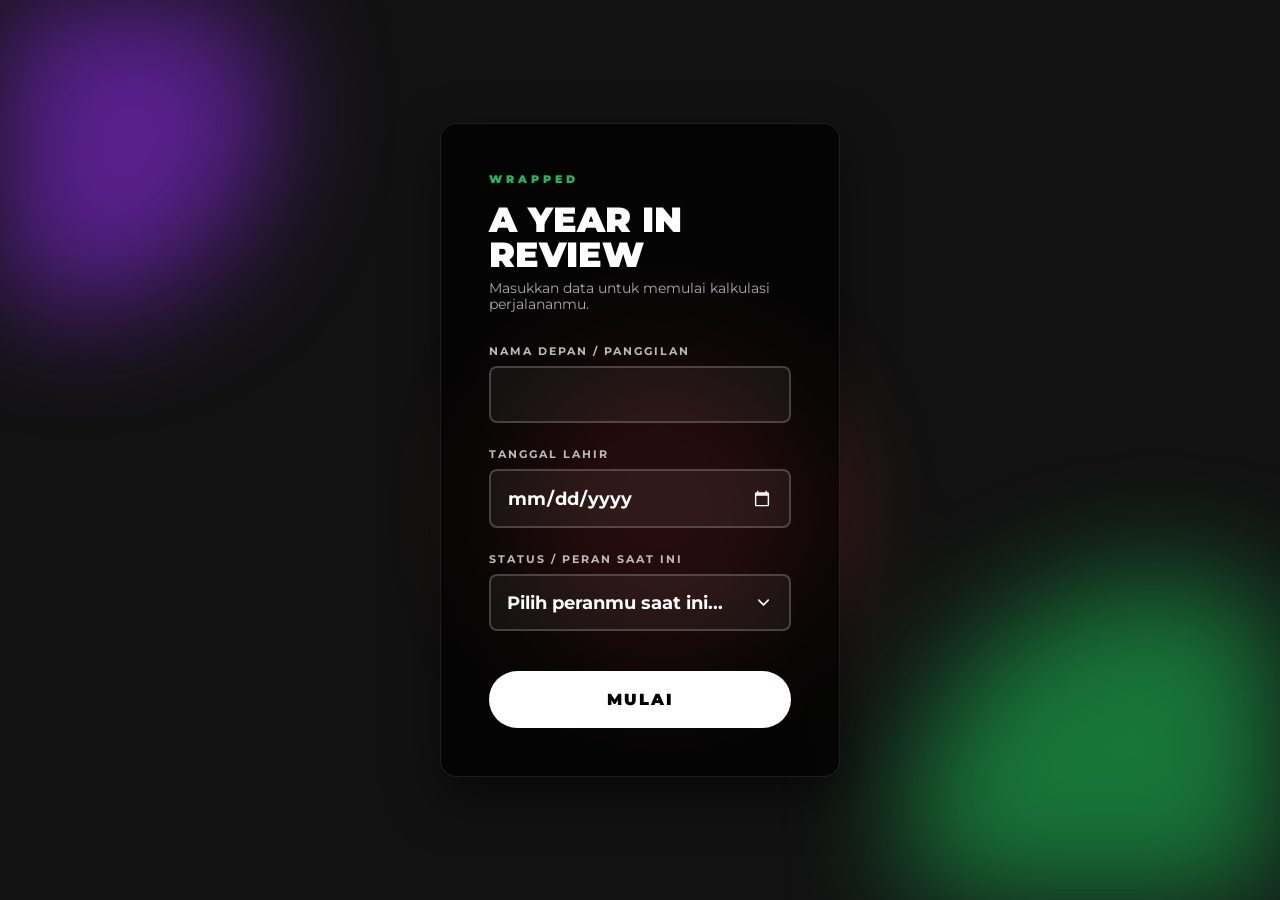
<file: index.html>
<!DOCTYPE html>
<html lang="id">
<head>
    <meta charset="UTF-8">
    <meta name="viewport" content="width=device-width, initial-scale=1.0">
    <title>Your Birthday Wrapped</title>
    <link href="https://fonts.googleapis.com/css2?family=Montserrat:wght@400;700;900&display=swap" rel="stylesheet">
    <link rel="stylesheet" href="style.css">
</head>
<body>

    <!-- Animasi Background Bergerak -->
    <div class="bg-shapes">
        <div class="shape shape-1"></div>
        <div class="shape shape-2"></div>
        <div class="shape shape-3"></div>
    </div>

    <!-- HALAMAN INPUT -->
    <div id="input-screen" class="screen active">
        <div class="card-input">
            <div class="brand-badge">WRAPPED</div>
            <h1>A Year In Review</h1>
            <p>Masukkan data untuk memulai kalkulasi perjalananmu.</p>
            
            <form id="wrapped-form">
                <div class="form-group">
                    <label>Nama Depan / Panggilan</label>
                    <input type="text" id="nama" required autocomplete="off">
                </div>
                <div class="form-group">
                    <label>Tanggal Lahir</label>
                    <input type="date" id="tanggal-lahir" required>
                </div>
                <div class="form-group">
    <label>Status / Peran Saat Ini</label>
    <select id="pekerjaan" required>
        <option value="" disabled selected hidden>Pilih peranmu saat ini...</option>
        <option value="Pelajar">Pelajar</option>
        <option value="Mahasiswa">Mahasiswa</option>
        <option value="Ibu Rumah Tangga">Ibu Rumah Tangga</option>
        <option value="Software Engineer">Software Engineer / IT</option>
        <option value="Desainer atau Seniman">Desainer / Seniman</option>
        <option value="Pegawai Negeri">Pegawai Negeri / ASN</option>
        <option value="Karyawan Swasta">Karyawan Swasta</option>
        <option value="Tenaga Medis">Tenaga Medis</option>
        <option value="Guru atau Dosen">Guru / Dosen</option>
        <option value="Wiraswasta">Wiraswasta / Pengusaha</option>
        <option value="Freelancer">Freelancer</option>
        <option value="Pencari Kerja">Pencari Kerja / Fresh Grad</option>
    </select>
</div>
                <button type="submit" class="btn-start">MULAI</button>
            </form>
        </div>
    </div>

    <!-- HALAMAN WRAPPED SLIDESHOW -->
    <div id="wrapped-screen" class="screen">
        <div class="progress-container" id="progress-container"></div>
        
        <div id="slide-container"></div>

        <div class="nav-overlay left" onclick="prevSlide()"></div>
        <div class="nav-overlay right" onclick="nextSlide()"></div>
        
        <button class="btn-close" onclick="resetWrapped()">ULANGI</button>
    </div>

    <script src="script.js"></script>
</body>
</html>
</file>
<file: style.css>
:root {
    --bg-base: #121212;
    --text-main: #ffffff;
    --accent-1: #1DB954; /* Hijau Spotify */
    --accent-2: #ff4d4d;
    --accent-3: #8a2be2;
    --accent-4: #ffb703;
}

* { 
    box-sizing: border-box; 
    margin: 0; 
    padding: 0; 
    font-family: 'Montserrat', sans-serif; 
}

body { 
    background-color: var(--bg-base); 
    color: var(--text-main); 
    overflow: hidden; 
    height: 100vh; 
    width: 100vw;
}

/* CONTAINER LAYAR UTAMA */
.screen { 
    display: none; 
    height: 100vh; 
    width: 100vw; 
    position: absolute; 
    top: 0; 
    left: 0; 
    z-index: 10; 
}

.screen.active { 
    display: flex; 
    justify-content: center; 
    align-items: center; 
}

/* ANIMASI BACKGROUND GERAK (BLOBS GEOMETRI) */
.bg-shapes {
    position: fixed; 
    top: 0; 
    left: 0; 
    width: 100vw; 
    height: 100vh;
    z-index: 1; 
    overflow: hidden; 
    filter: blur(60px); 
    opacity: 0.6;
}

.shape { 
    position: absolute; 
    border-radius: 50%; 
    animation: float 15s infinite alternate ease-in-out; 
}

.shape-1 { 
    width: 400px; 
    height: 400px; 
    background: var(--accent-3); 
    top: -10%; 
    left: -10%; 
    animation-duration: 20s; 
}

.shape-2 { 
    width: 500px; 
    height: 500px; 
    background: var(--accent-1); 
    bottom: -20%; 
    right: -10%; 
    animation-duration: 25s; 
    animation-direction: reverse; 
}

.shape-3 { 
    width: 300px; 
    height: 300px; 
    background: var(--accent-2); 
    top: 40%; 
    left: 40%; 
    animation-duration: 18s; 
}

@keyframes float {
    0% { transform: translate(0, 0) scale(1) rotate(0deg); }
    50% { transform: translate(100px, 50px) scale(1.2) rotate(180deg); }
    100% { transform: translate(-50px, 150px) scale(0.8) rotate(360deg); }
}

/* HALAMAN INPUT (CARD DATA) */
.card-input {
    background: rgba(0, 0, 0, 0.75); 
    border: 1px solid rgba(255, 255, 255, 0.1);
    padding: 3rem; 
    border-radius: 16px; 
    width: 90%; 
    max-width: 400px; 
    z-index: 20;
    backdrop-filter: blur(20px);
    box-shadow: 0 20px 50px rgba(0, 0, 0, 0.5);
}

.brand-badge { 
    font-weight: 900; 
    font-size: 0.7rem; 
    letter-spacing: 4px; 
    color: var(--accent-1); 
    margin-bottom: 1rem; 
}

.card-input h1 { 
    font-weight: 900; 
    font-size: 2.2rem; 
    text-transform: uppercase; 
    line-height: 1; 
    margin-bottom: 0.5rem;
}

.card-input p { 
    font-size: 0.85rem; 
    color: #aaa; 
    margin-bottom: 2rem; 
}

/* ELEMEN FORM INPUT & DROPDOWN */
.form-group { 
    margin-bottom: 1.5rem; 
}

.form-group label { 
    display: block; 
    font-size: 0.7rem; 
    font-weight: 700; 
    letter-spacing: 2px; 
    text-transform: uppercase; 
    margin-bottom: 0.5rem; 
    color: #bbb;
}

.form-group input, 
.form-group select { 
    width: 100%; 
    padding: 1rem; 
    background: rgba(255, 255, 255, 0.05); 
    border: 2px solid rgba(255, 255, 255, 0.2); 
    color: white; 
    font-size: 1.1rem; 
    font-weight: 700; 
    border-radius: 8px; 
    transition: border-color 0.3s, background-color 0.3s; 
    font-family: 'Montserrat', sans-serif;
}

/* KHUSUS STYLING DROPDOWN SELECT */
.form-group select {
    appearance: none;
    -webkit-appearance: none;
    -moz-appearance: none;
    cursor: pointer;
    /* Menyuntikkan Icon Panah Kustom (SVG) Putih */
    background-image: url("data:image/svg+xml;charset=UTF-8,%3csvg xmlns='http://www.w3.org/2000/svg' viewBox='0 0 24 24' fill='none' stroke='white' stroke-width='2' stroke-linecap='round' stroke-linejoin='round'%3e%3cpolyline points='6 9 12 15 18 9'%3e%3c/polyline%3e%3c/svg%3e");
    background-repeat: no-repeat;
    background-position: right 1rem center;
    background-size: 1.2rem;
    padding-right: 3rem; /* Memberi ruang agar teks tidak menabrak panah */
}

/* Khusus untuk list pilihan dropdown yang terbuka */
.form-group select option {
    background-color: #1a1a1a; /* Background gelap saat list terbuka */
    color: #ffffff;
    padding: 1rem;
    font-weight: 700;
}

.form-group input:focus, 
.form-group select:focus { 
    border-color: var(--accent-1); 
    background: rgba(255, 255, 255, 0.1);
    outline: none; 
}

/* DATE PICKER CALENDAR ICON (Opsional agar kalender juga bagus) */
::-webkit-calendar-picker-indicator {
    filter: invert(1);
    cursor: pointer;
}

.btn-start { 
    background: white; 
    color: black; 
    font-weight: 900; 
    letter-spacing: 2px; 
    border: none; 
    padding: 1.2rem; 
    border-radius: 50px; 
    cursor: pointer; 
    width: 100%; 
    font-size: 1rem; 
    margin-top: 1rem; 
    transition: transform 0.2s, background-color 0.2s;
}

.btn-start:hover {
    transform: scale(1.02);
    background-color: #f0f0f0;
}

/* AREA SLIDESHOW WRAPPED */
#slide-container { 
    width: 100%; 
    height: 100%; 
    max-width: 450px; 
    position: relative; 
    z-index: 20; 
    background: rgba(0,0,0,0.2); 
}

.slide {
    position: absolute; 
    top: 0; 
    left: 0; 
    width: 100%; 
    height: 100%;
    display: flex; 
    flex-direction: column; 
    justify-content: center;
    padding: 4rem 2.5rem; 
    opacity: 0; 
    pointer-events: none;
    transition: opacity 0.4s ease;
    box-sizing: border-box;
}

.slide.active { 
    opacity: 1; 
    pointer-events: auto; 
}

/* SINTAKS TIPOGRAFI BRUTALISM */
.slide-category { 
    font-size: 0.75rem; 
    font-weight: 900; 
    letter-spacing: 3px; 
    text-transform: uppercase; 
    margin-bottom: auto; 
    color: rgba(255,255,255,0.6); 
}

.slide-content { 
    margin: auto 0; 
}

.giant-text { 
    font-size: 3.5rem; 
    font-weight: 900; 
    line-height: 1; 
    text-transform: uppercase; 
    margin-bottom: 1rem; 
    letter-spacing: -2px; 
}

.giant-number { 
    font-size: 4.5rem; 
    font-weight: 900; 
    line-height: 0.9; 
    color: var(--accent-1); 
    margin-bottom: 0.5rem; 
    letter-spacing: -3px; 
}

.desc-text { 
    font-size: 1.1rem; 
    font-weight: 400; 
    line-height: 1.4; 
    color: #e0e0e0; 
}

/* DETAIL BOX SUB-DATA */
.stat-box { 
    border-top: 2px solid rgba(255,255,255,0.2); 
    padding-top: 1rem; 
    margin-top: 1.5rem; 
}

.stat-label { 
    font-size: 0.7rem; 
    font-weight: 900; 
    letter-spacing: 2px; 
    text-transform: uppercase; 
    color: #888; 
}

.stat-val { 
    font-size: 2rem; 
    font-weight: 900; 
}

/* SUMMARY KARTU AKHIR (SLIDE-8) */
.summary-card { 
    background: var(--accent-3); 
    padding: 2rem; 
    border-radius: 12px; 
    transform: rotate(-2deg); 
    box-shadow: 0 20px 40px rgba(0,0,0,0.6); 
    transition: background-color 0.5s ease;
}

.summary-card h2 { 
    font-size: 2.5rem; 
    font-weight: 900; 
    text-transform: uppercase; 
    line-height: 1; 
    margin-bottom: 1.5rem; 
    color: #fff; 
    letter-spacing: -1px;
}

.summary-row { 
    display: flex; 
    justify-content: space-between; 
    border-bottom: 1px solid rgba(255,255,255,0.2); 
    padding: 0.8rem 0; 
}

.summary-label { 
    font-weight: 700; 
    font-size: 0.8rem; 
    text-transform: uppercase; 
    letter-spacing: 1px; 
    color: rgba(255, 255, 255, 0.8);
}

.summary-value { 
    font-weight: 900; 
    font-size: 0.9rem; 
    text-transform: uppercase; 
}

/* NAVIGASI OVERLAY TAP (KIRI & KANAN) */
.nav-overlay { 
    position: absolute; 
    top: 0; 
    height: 100%; 
    width: 35%; 
    z-index: 30; 
    cursor: pointer; 
}
.nav-overlay.left { left: 0; }
.nav-overlay.right { right: 0; }

/* TOMBOL ULANGI DI BAGIAN BAWAH */
.btn-close { 
    position: absolute; 
    bottom: 30px; 
    left: 50%; 
    transform: translateX(-50%); 
    z-index: 40; 
    background: transparent; 
    border: 2px solid rgba(255,255,255,0.3); 
    padding: 0.8rem 2rem; 
    border-radius: 50px; 
    color: white; 
    cursor: pointer; 
    font-weight: 900; 
    letter-spacing: 2px; 
    font-size: 0.7rem; 
    transition: background-color 0.3s, border-color 0.3s; 
}

.btn-close:hover { 
    background: rgba(255,255,255,0.1); 
    border-color: white;
}

/* PROGRESS BAR DI SISI ATAS STORY */
.progress-container { 
    position: absolute; 
    top: 20px; 
    left: 5%; 
    width: 90%; 
    display: flex; 
    gap: 4px; 
    z-index: 40; 
}

.progress-bar { 
    height: 4px; 
    background: rgba(255,255,255,0.2); 
    flex: 1; 
    border-radius: 2px; 
    overflow: hidden; 
}

.progress-fill { 
    height: 100%; 
    width: 0%; 
    background: #fff; 
}

/* ANIMASI TRANSISI MASUK (FADE IN SLIDE UP) */
.slide.active .animate-slide-up { 
    animation: slideUp 0.8s cubic-bezier(0.16, 1, 0.3, 1) forwards; 
}

@keyframes slideUp { 
    from { 
        opacity: 0; 
        transform: translateY(40px); 
    } 
    to { 
        opacity: 1; 
        transform: translateY(0); 
    } 
}

/* DETEKSI LAYAR LAPTOP / MONITOR DESKTOP */
@media (min-width: 768px) {
    #wrapped-screen { 
        background: #0c0c0c; 
    }
    #slide-container { 
        height: 85vh; 
        border-radius: 20px; 
        box-shadow: 0 30px 100px rgba(0,0,0,0.8); 
        border: 1px solid rgba(255,255,255,0.1); 
    }
}
</file>
